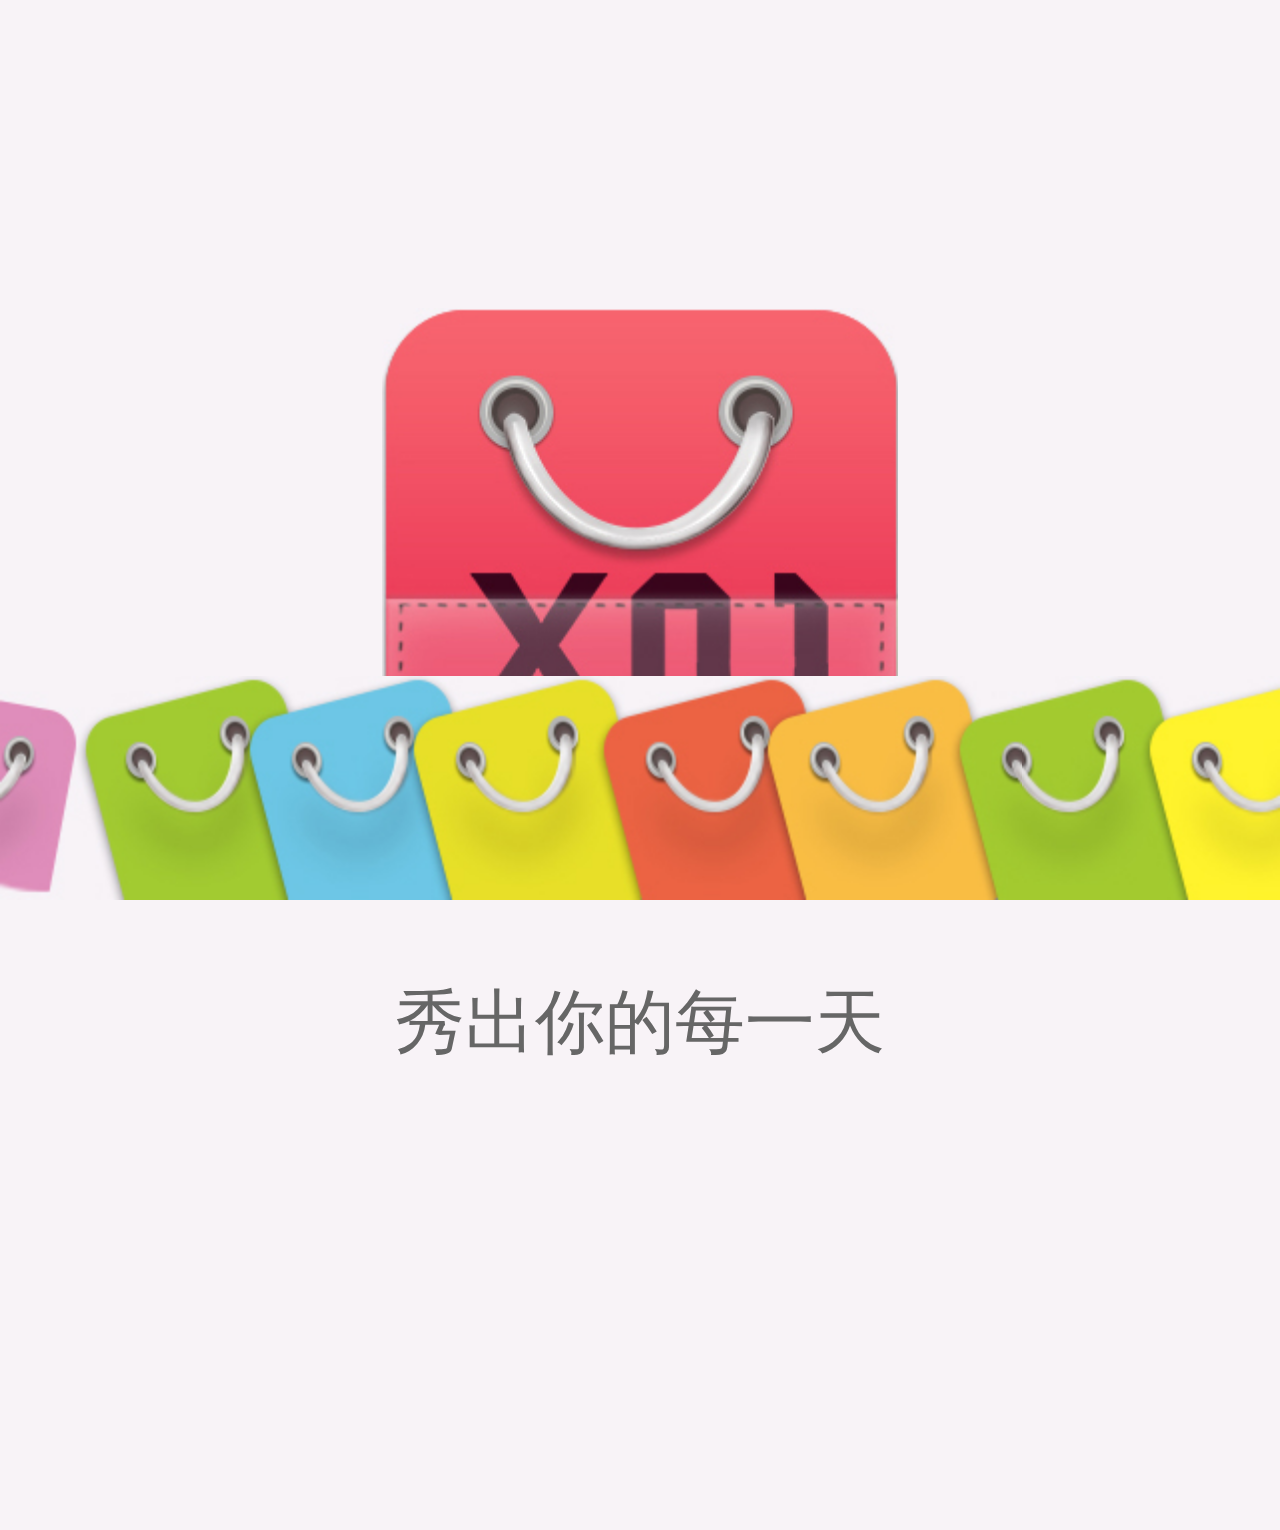
<file: index.html>
<!DOCTYPE html>
<html>
	<head>
		<meta charset="utf-8" />
<meta name="viewport" content="width=device-width, initial-scale=1.0, minimum-scale=1, maximum-scale=1, user-scalable=no">
<meta name="apple-mobile-web-app-capable" content="yes" />
<meta name="apple-mobile-web-app-status-bar-style" content="blank" />
<meta name="format-detection" content="telephone=no" />

		<title></title>
		<link rel="stylesheet" href="css/style.css" type="text/css" />		
		<link rel="stylesheet" href="css/ba.css">
	</head>
	<body>
		<div id="box1">
			<img src="img/maxlogo.jpg">
			<p>秀出你的每一天</p>
			
			
		</div>
		<div id="box2">
		
		</div>
	</body>
</html>
</file>
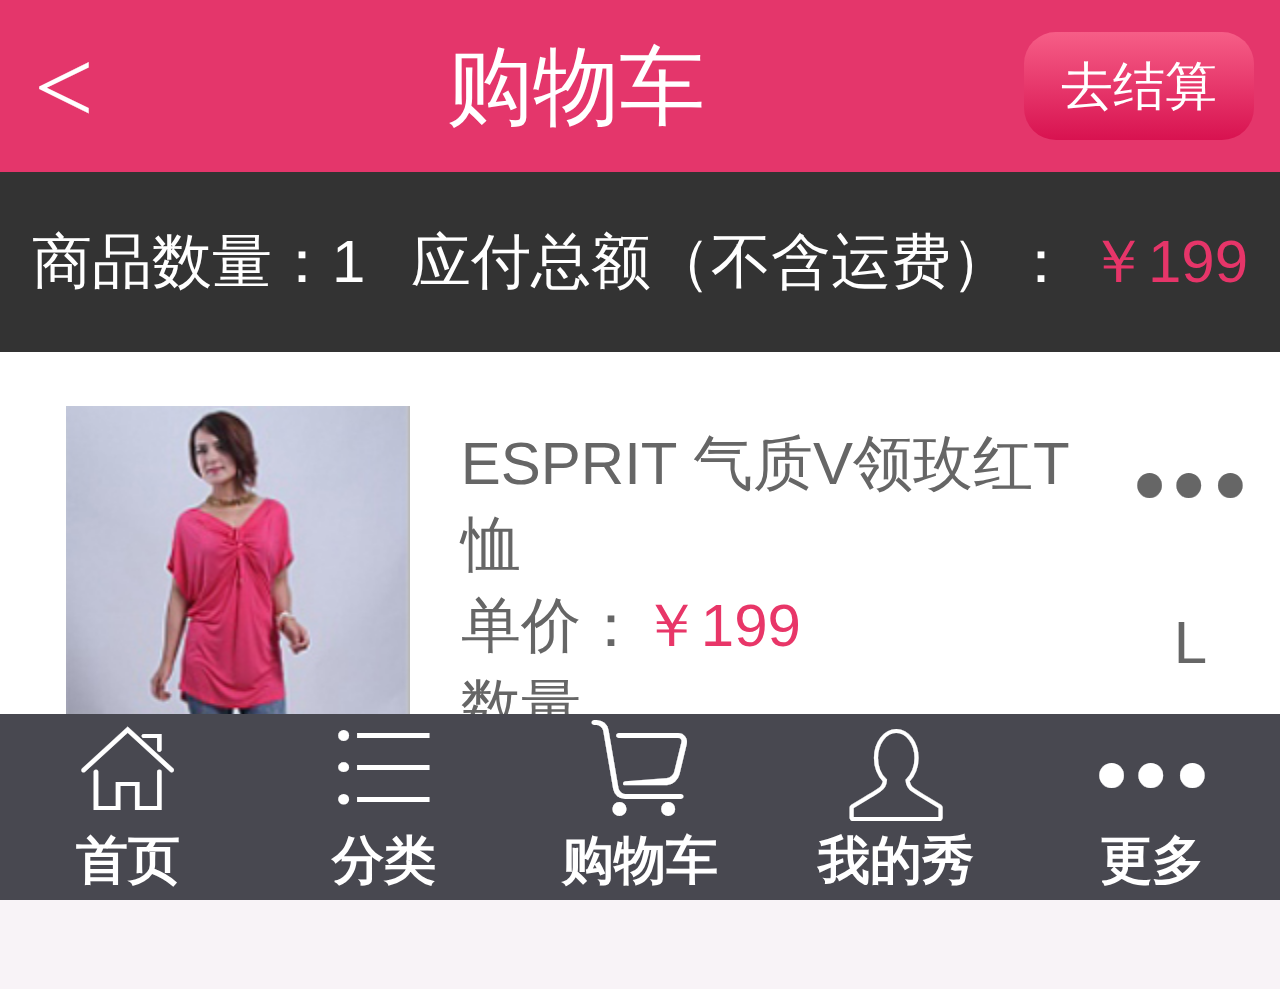
<file: clearing.html>
<!DOCTYPE html>
<html>
	<head>
		<meta charset="UTF-8">
<meta name="viewport" content="width=device-width, initial-scale=1.0, minimum-scale=1, maximum-scale=1, user-scalable=no">
<meta name="apple-mobile-web-app-capable" content="yes" />
<meta name="apple-mobile-web-app-status-bar-style" content="blank" />
<meta name="format-detection" content="telephone=no" />
		<title></title>
		<link rel="stylesheet" href="css/style.css" type="text/css" />
		<link rel="stylesheet" href="css/main.css" type="text/css" />
		<link rel="stylesheet" href="css/ba.css">
	</head>
	<body>
		<div id="header1">
			<span><</span>
			<p class="p1">购物车</p>
			<p class="p2"><a href="#">去结算</a></p>
		</div>
		<section>
			<div class="clearing-top">
				<p>商品数量：1</p>
				<p>应付总额（不含运费）： <span>￥199</span></p>
			</div>
			<div class="clearing-bottom">
				<div class="bottom-1">
					<img src="img/pic3.jpg">
				</div>
				<div class="bottom-2">
					<p>ESPRIT 气质V领玫红T恤</p>
					<p>单价：<span>￥199</span></p>
					<p>数量</p>
					
				</div>
				<div class="bottom-3">
					<span>&#xe601;</span>
					<p>L</p>
					
				</div>
				
			</div>
			
		</section>
		<footer>
			<div class="pic1">
				<span>&#xe629;</span>
				<p><a href="#">首页</a></p>
			</div>
			<div class="pic2">
				<span>&#xe602;</span>
				<p><a href="#">分类</a></p>
			</div>
			<div class="pic3">
				<span>&#xe640;</span>
				<p><a href="#">购物车</a></p>
			</div>
			<div class="pic4">
				<span>&#xe60d;</span>
				<p><a href="#">我的秀</a></p>
			</div>
			<div class="pic5">
				<span>&#xe601;</span>
				<p><a href="#">更多</a></p>
			</div>
			
		</footer>
	</body>
</html>
</file>
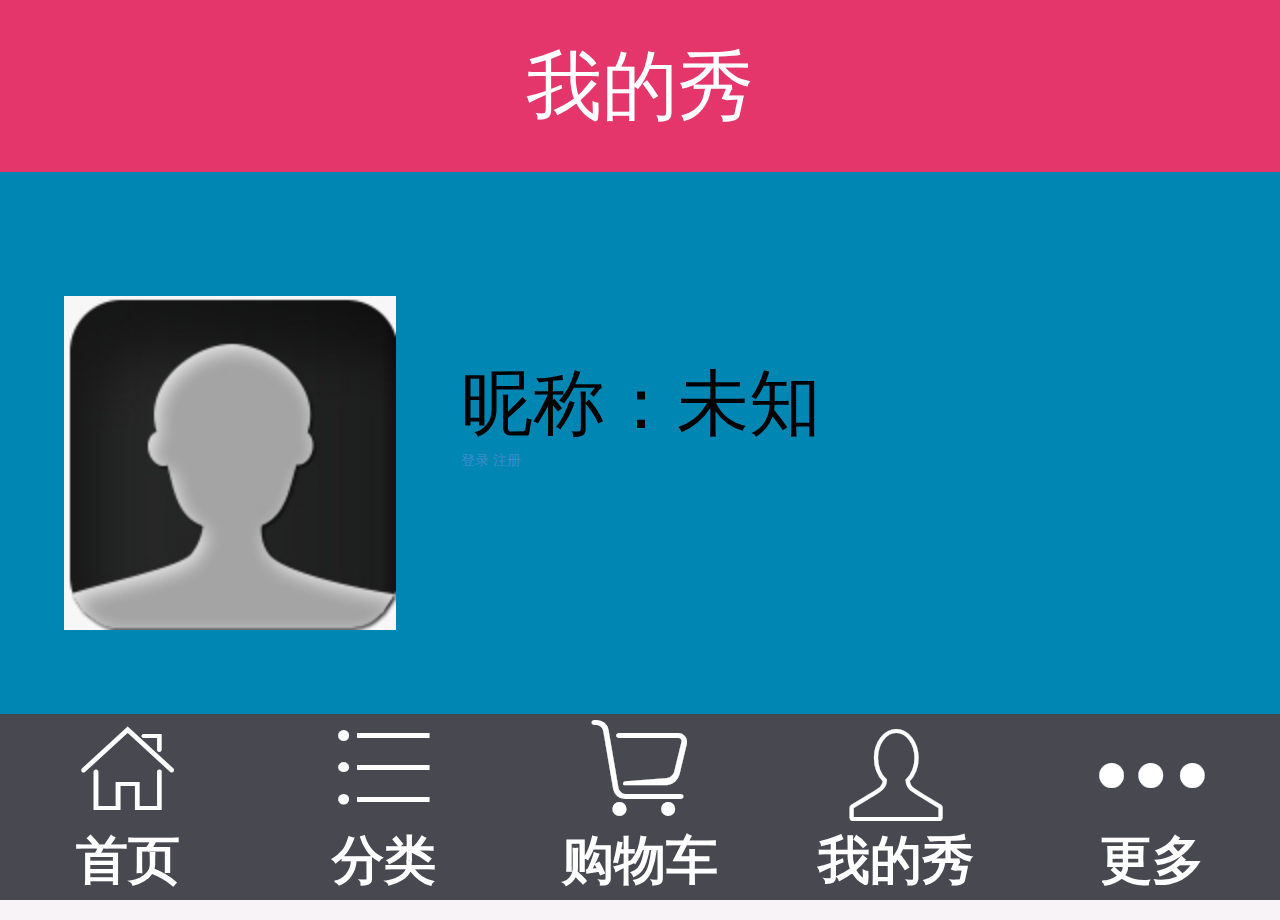
<file: home-no.html>
<!DOCTYPE html>
<html>
	<head>
		<meta charset="UTF-8">
<meta name="viewport" content="width=device-width, initial-scale=1.0, minimum-scale=1, maximum-scale=1, user-scalable=no">
<meta name="apple-mobile-web-app-capable" content="yes" />
<meta name="apple-mobile-web-app-status-bar-style" content="blank" />
<meta name="format-detection" content="telephone=no" />
		<title></title>
		<link rel="stylesheet" href="css/style.css" type="text/css" />
		<link rel="stylesheet" href="css/main.css" type="text/css" />
		<link rel="stylesheet" href="css/ba.css">
	</head>
	<body>
		<header>
			<p>我的秀</p>
			
		</header>
		<section>
			<div class="section-home1">
				<div class="home1-left">
					<img src="img/pic4.jpg">
				</div>
				<div class="home1-right">
					<p>昵称：未知</p>
					<a href="#">登录</a>
					<a href="#">注册</a>
				</div>
				
				
			</div>
			<div class="section-home2"></div>
			
		</section>
		<footer>
			<div class="pic1">
				<span>&#xe629;</span>
				<p><a href="#">首页</a></p>
			</div>
			<div class="pic2">
				<span>&#xe602;</span>
				<p><a href="#">分类</a></p>
			</div>
			<div class="pic3">
				<span>&#xe640;</span>
				<p><a href="#">购物车</a></p>
			</div>
			<div class="pic4">
				<span>&#xe60d;</span>
				<p><a href="#">我的秀</a></p>
			</div>
			<div class="pic5">
				<span>&#xe601;</span>
				<p><a href="#">更多</a></p>
			</div>
			
		</footer>
	</body>
</html>
</file>
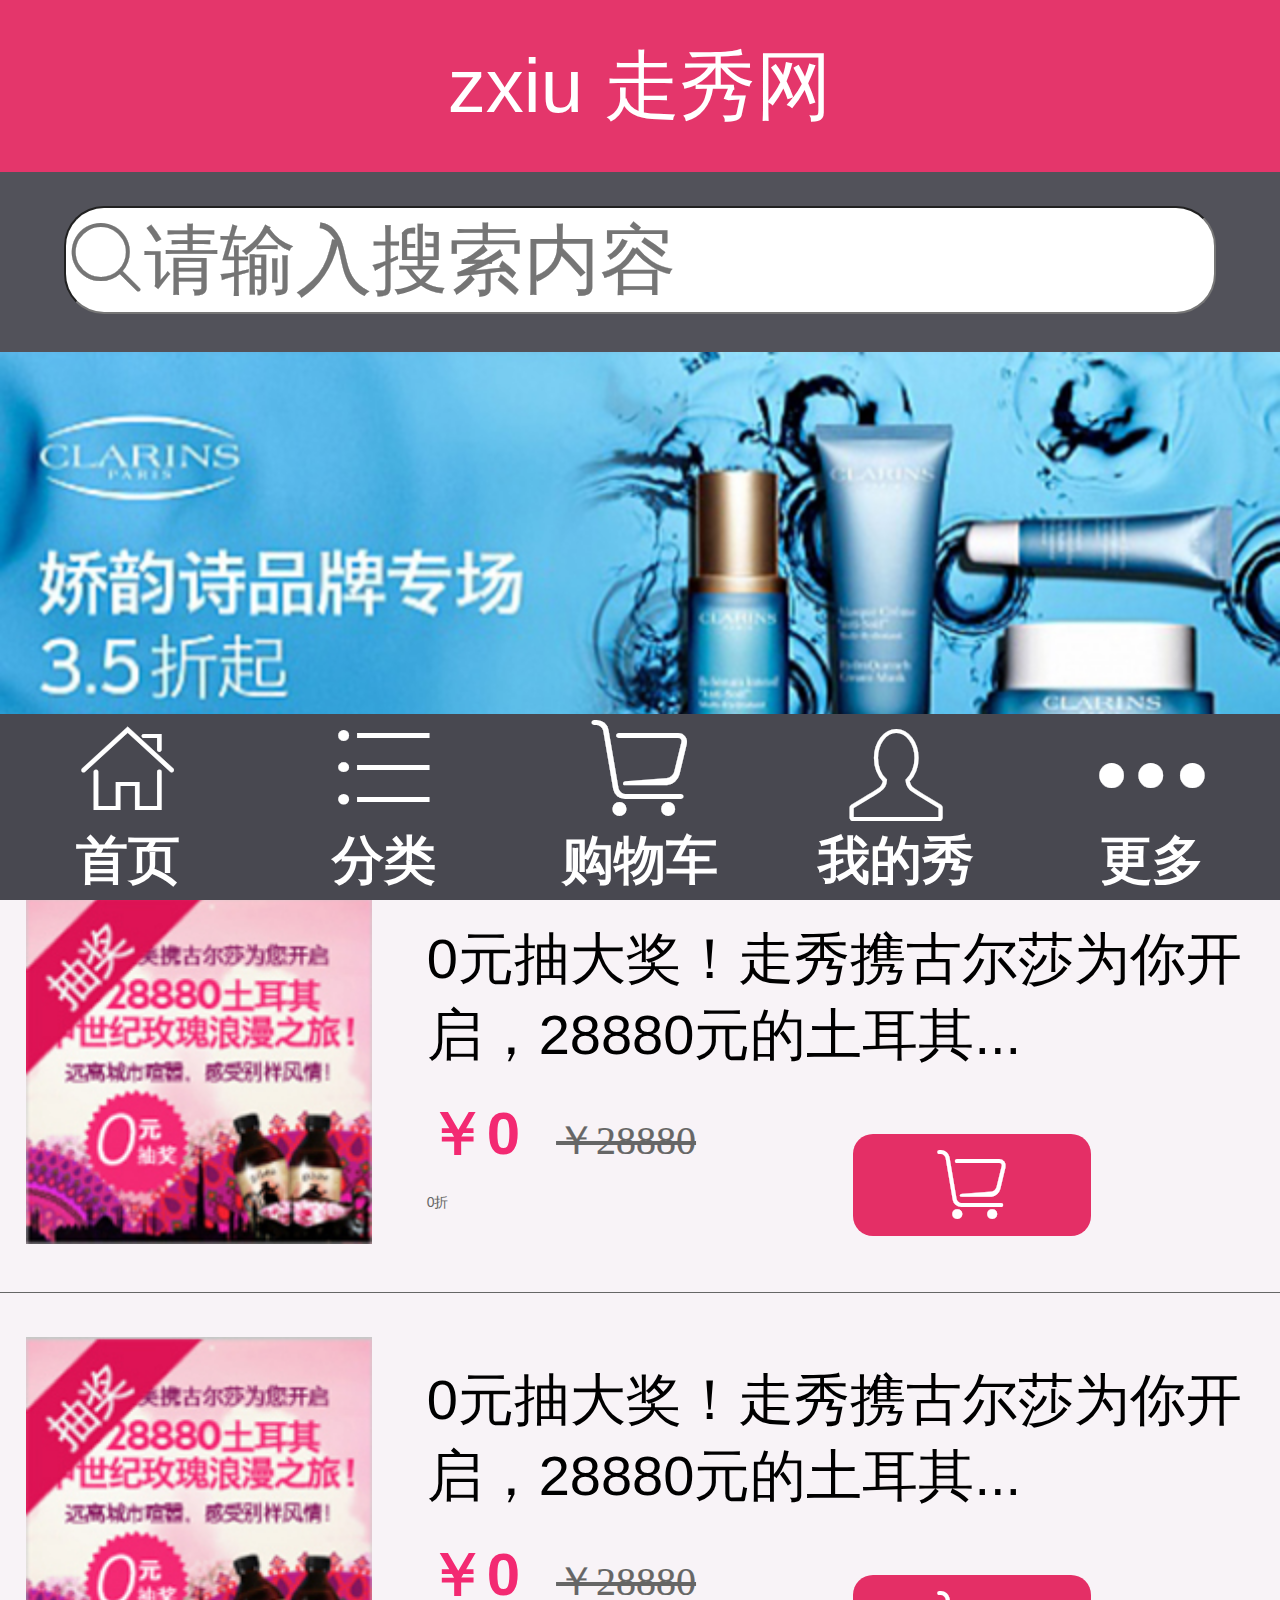
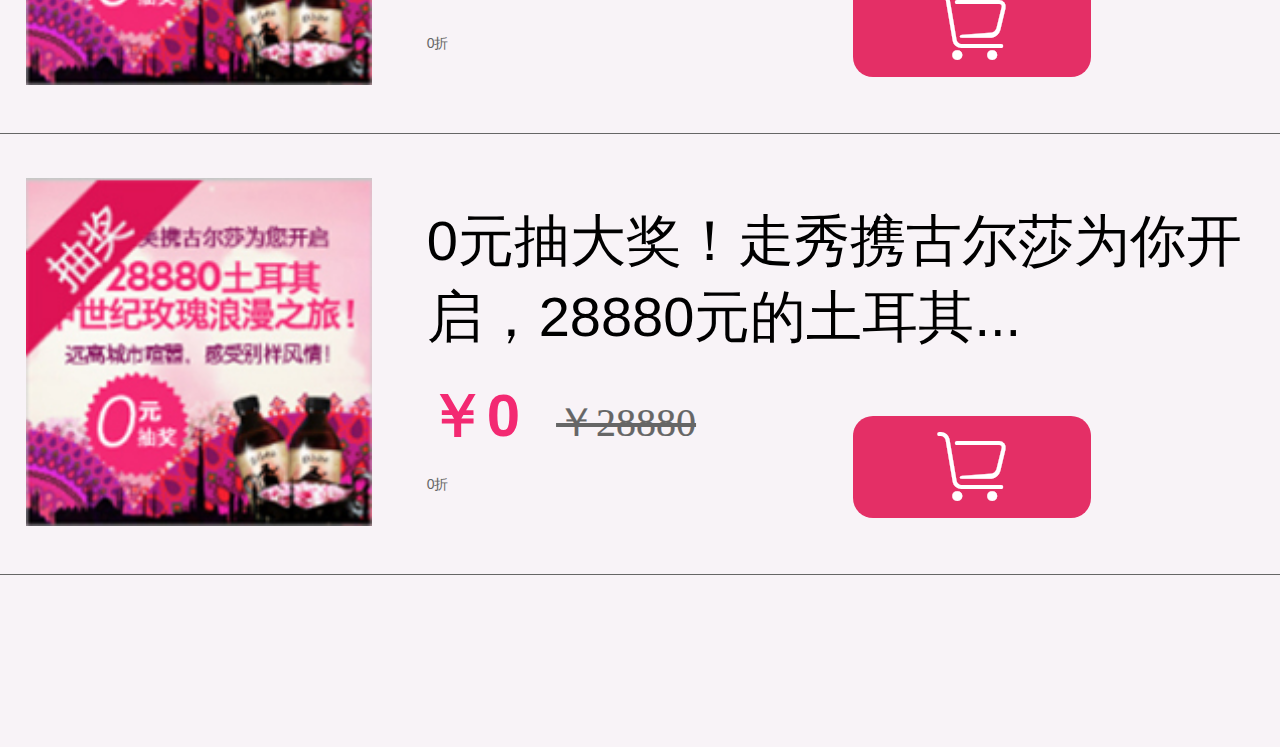
<file: index1.html>
<!DOCTYPE html>
<html>
	<head>
		<meta charset="UTF-8">
		<meta name="viewport" content="width=device-width, initial-scale=1.0, minimum-scale=1, maximum-scale=1, user-scalable=no">
<meta name="apple-mobile-web-app-capable" content="yes" />
<meta name="apple-mobile-web-app-status-bar-style" content="blank" />
<meta name="format-detection" content="telephone=no" />
		<title></title>
		<link rel="stylesheet" href="css/style.css" type="text/css" />
		<link rel="stylesheet" href="css/main.css" type="text/css" />
		<link rel="stylesheet" href="css/ba.css">
	</head>
	<body>
		<header>
			<p>zxiu 走秀网</p>
			
		</header>
		<section>
			<form>
				<input type="search" placeholder="&#xe655;请输入搜索内容">
			</form>
			<div class="bj1"></div>
			<div class="main1">
				<div class="main1-pic">
					<img src="img/pic1.jpg">
				</div>
				<div class="main1-txt">
					<h2>0元抽大奖！走秀携古尔莎为你开启，28880元的土耳其...</h2>
					<div class="main1-txt1">
						<div>
							<strong>￥0</strong><span>￥28880</span>
							<p>0折</p>
						</div>
						<div>
							<a href="#">&#xe640;</a>
						</div>
					</div>
				</div>
			</div>
			<div class="main1">
				<div class="main1-pic">
					<img src="img/pic1.jpg">
				</div>
				<div class="main1-txt">
					<h2>0元抽大奖！走秀携古尔莎为你开启，28880元的土耳其...</h2>
					<div class="main1-txt1">
						<div>
							<strong>￥0</strong><span>￥28880</span>
							<p>0折</p>
						</div>
						<div>
							<a href="#">&#xe640;</a>
						</div>
					</div>
				</div>
			</div>
			<div class="main1">
				<div class="main1-pic">
					<img src="img/pic1.jpg">
				</div>
				<div class="main1-txt">
					<h2>0元抽大奖！走秀携古尔莎为你开启，28880元的土耳其...</h2>
					<div class="main1-txt1">
						<div>
							<strong>￥0</strong><span>￥28880</span>
							<p>0折</p>
						</div>
						<div>
							<a href="#">&#xe640;</a>
						</div>
					</div>
				</div>
			</div>
			
		</section>
		<footer>
			<div class="pic1">
				<span>&#xe629;</span>
				<p><a href="#">首页</a></p>
			</div>
			<div class="pic2">
				<span>&#xe602;</span>
				<p><a href="#">分类</a></p>
			</div>
			<div class="pic3">
				<span>&#xe640;</span>
				<p><a href="#">购物车</a></p>
			</div>
			<div class="pic4">
				<span>&#xe60d;</span>
				<p><a href="#">我的秀</a></p>
			</div>
			<div class="pic5">
				<span>&#xe601;</span>
				<p><a href="#">更多</a></p>
			</div>
			
		</footer>
		
	</body>
</html>
</file>
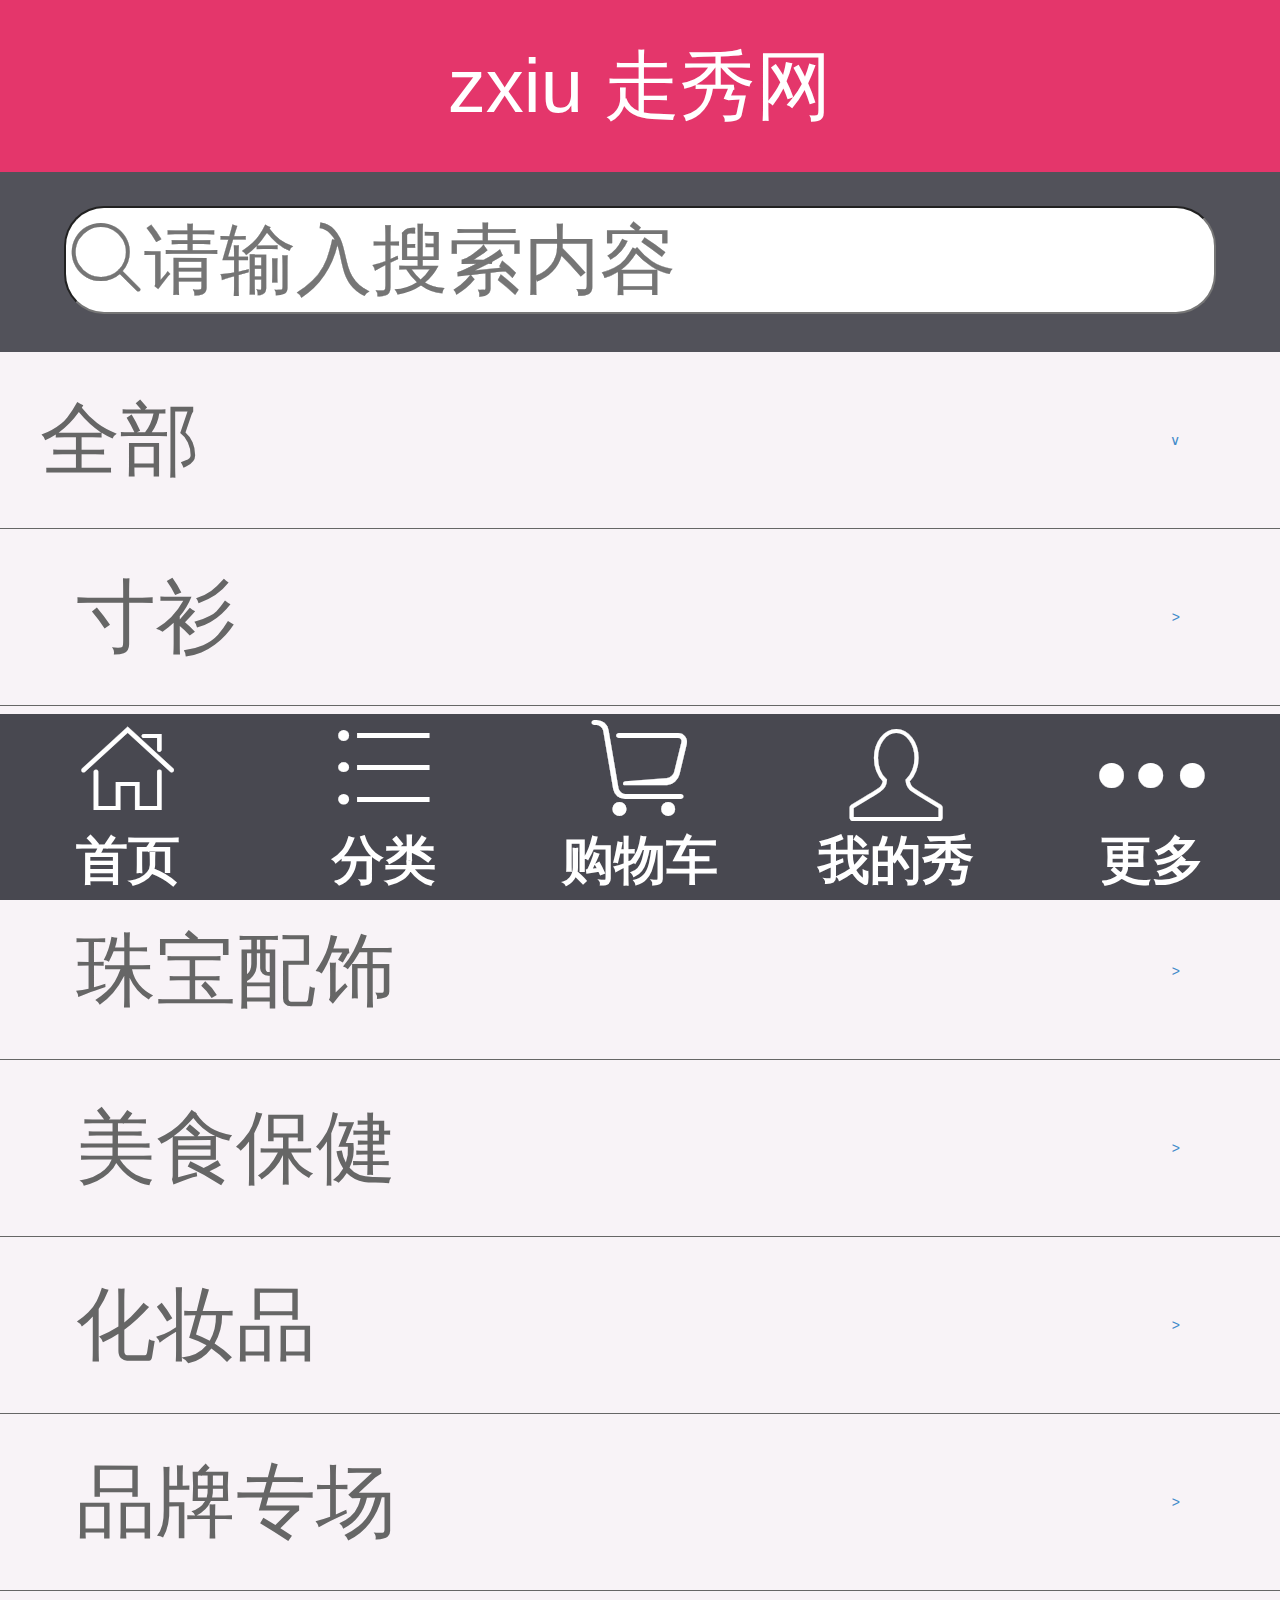
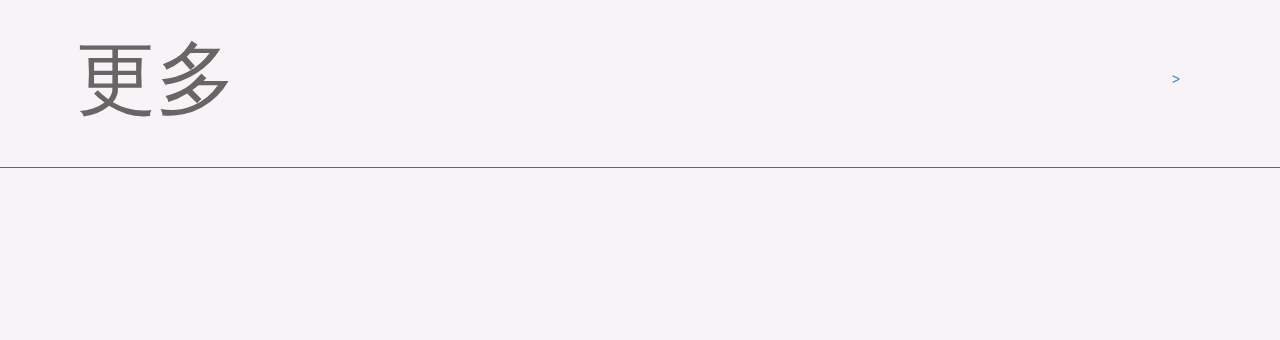
<file: search.html>
<!DOCTYPE html>
<html>
	<head>
		<meta charset="UTF-8">
		<meta name="viewport" content="width=device-width, initial-scale=1.0, minimum-scale=1, maximum-scale=1, user-scalable=no">
<meta name="apple-mobile-web-app-capable" content="yes" />
<meta name="apple-mobile-web-app-status-bar-style" content="blank" />
<meta name="format-detection" content="telephone=no" />
		<title></title>
		<link rel="stylesheet" href="css/style.css" type="text/css" />
		<link rel="stylesheet" href="css/main.css" type="text/css" />
		<link rel="stylesheet" href="css/ba.css">
	</head>
	<body>
		<header>
			<p>zxiu 走秀网</p>
			
		</header>
		<section>
			<form>
				<input type="search" placeholder="&#xe655;请输入搜索内容">
			</form>
			<p class="list1"><span>全部</span><a href="#">∨</a></p>
			<p class="list2"><span>寸衫</span><a href="#">></a></p>
			<p class="list2"><span>女装T恤</span><a href="#">></a></p>
			<p class="list2"><span>珠宝配饰</span><a href="#">></a></p>
			<p class="list2"><span>美食保健</span><a href="#">></a></p>
			<p class="list2"><span>化妆品</span><a href="#">></a></p>
			<p class="list2"><span>品牌专场</span><a href="#">></a></p>
			<p class="list2"><span>更多</span><a href="#">></a></p>
			
			
		</section>
		<footer>
			<div class="pic1">
				<span>&#xe629;</span>
				<p><a href="#">首页</a></p>
			</div>
			<div class="pic2">
				<span>&#xe602;</span>
				<p><a href="#">分类</a></p>
			</div>
			<div class="pic3">
				<span>&#xe640;</span>
				<p><a href="#">购物车</a></p>
			</div>
			<div class="pic4">
				<span>&#xe60d;</span>
				<p><a href="#">我的秀</a></p>
			</div>
			<div class="pic5">
				<span>&#xe601;</span>
				<p><a href="#">更多</a></p>
			</div>
			
		</footer>
	</body>
</html>
</file>
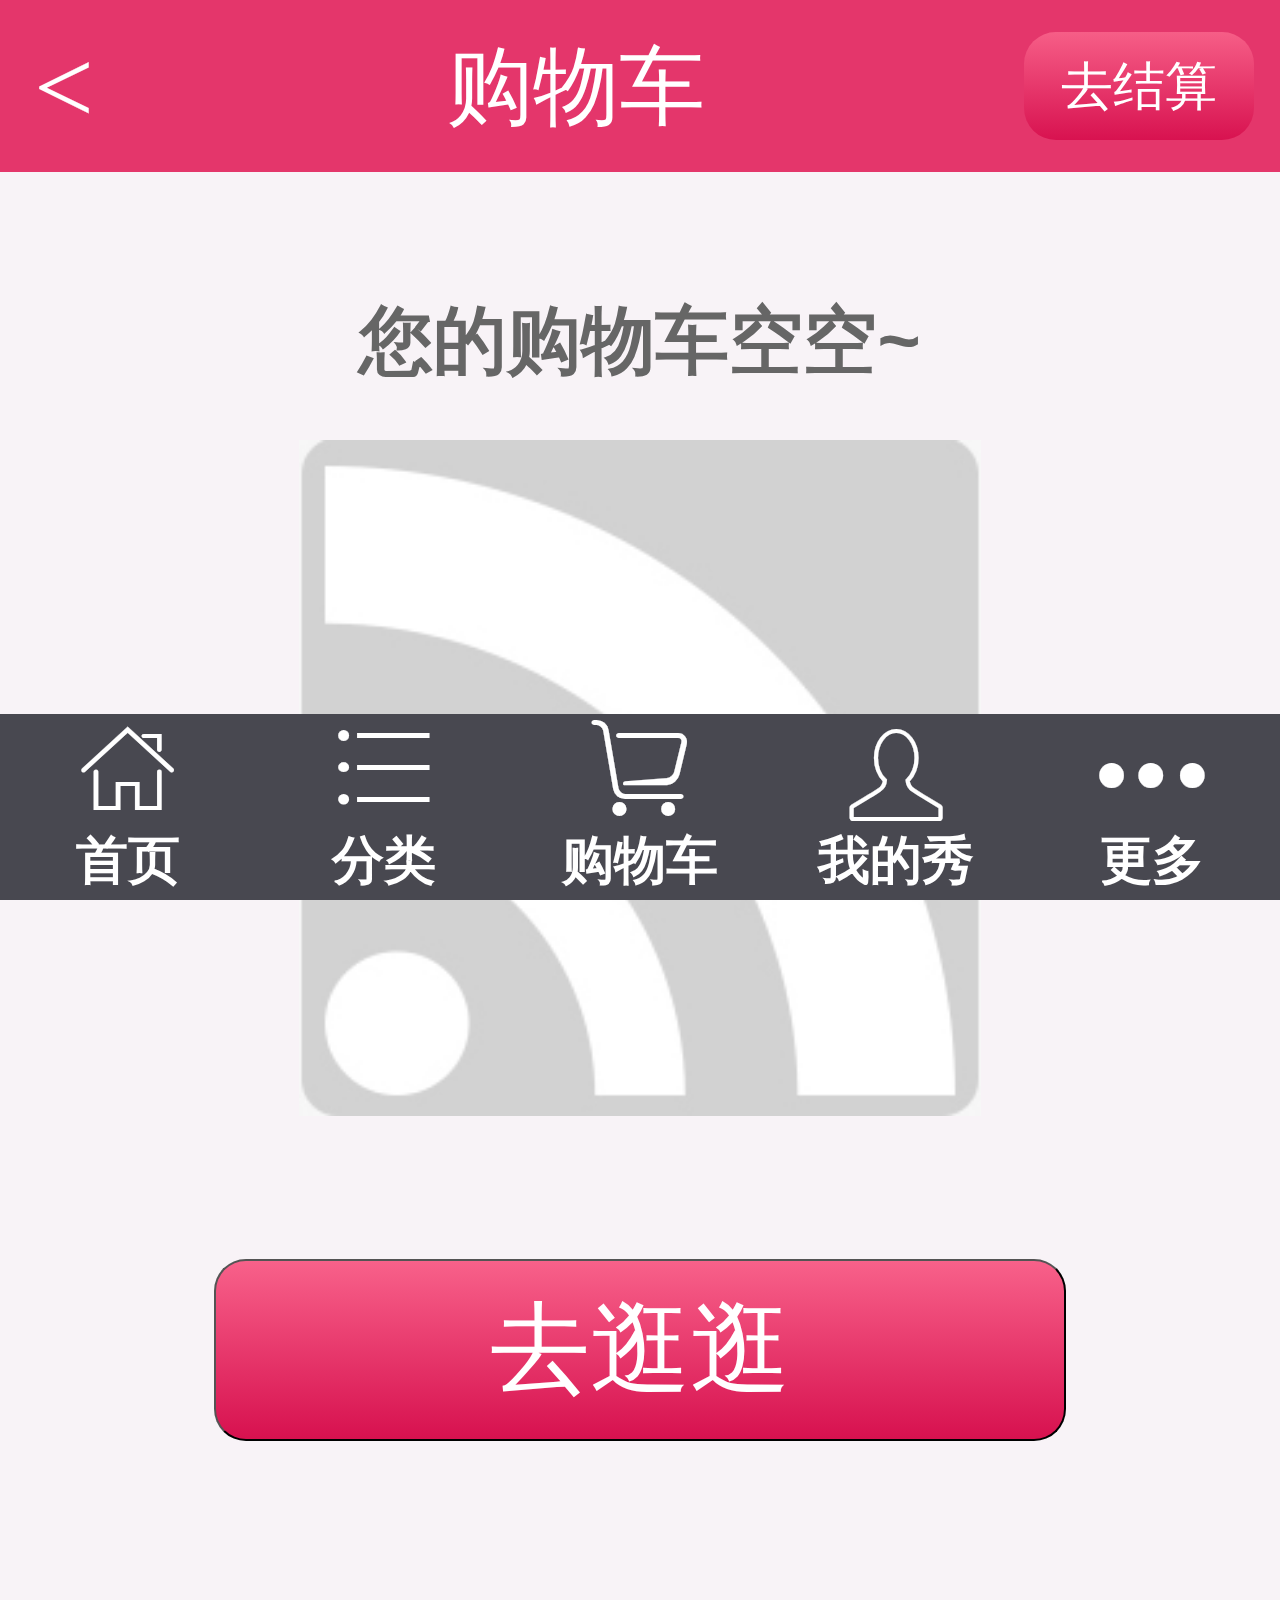
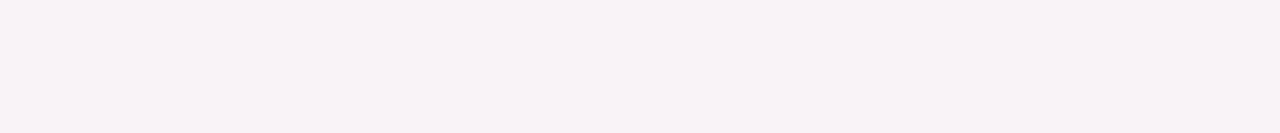
<file: shopcar.html>
<!DOCTYPE html>
<html>
	<head>
		<meta charset="UTF-8">
		<meta name="viewport" content="width=device-width, initial-scale=1.0, minimum-scale=1, maximum-scale=1, user-scalable=no">
<meta name="apple-mobile-web-app-capable" content="yes" />
<meta name="apple-mobile-web-app-status-bar-style" content="blank" />
<meta name="format-detection" content="telephone=no" />
		<title></title>
		<link rel="stylesheet" href="css/style.css" type="text/css" />
		<link rel="stylesheet" href="css/main.css" type="text/css" />
		<link rel="stylesheet" href="css/ba.css">
	</head>
	<body>
		<div id="header1">
			<span><</span>
			<p class="p1">购物车</p>
			<p class="p2"><a href="#">去结算</a></p>
		</div>
		<section>
			<div class="section1">
				<h2>您的购物车空空~</h2>
				<img src="img/pic2.jpg">
				<form>
					<input type="submit" value="去逛逛">
				</form>
				
			</div>
			
		</section>
		<footer>
			<div class="pic1">
				<span>&#xe629;</span>
				<p><a href="#">首页</a></p>
			</div>
			<div class="pic2">
				<span>&#xe602;</span>
				<p><a href="#">分类</a></p>
			</div>
			<div class="pic3">
				<span>&#xe640;</span>
				<p><a href="#">购物车</a></p>
			</div>
			<div class="pic4">
				<span>&#xe60d;</span>
				<p><a href="#">我的秀</a></p>
			</div>
			<div class="pic5">
				<span>&#xe601;</span>
				<p><a href="#">更多</a></p>
			</div>
			
		</footer>
	</body>
</html>
</file>
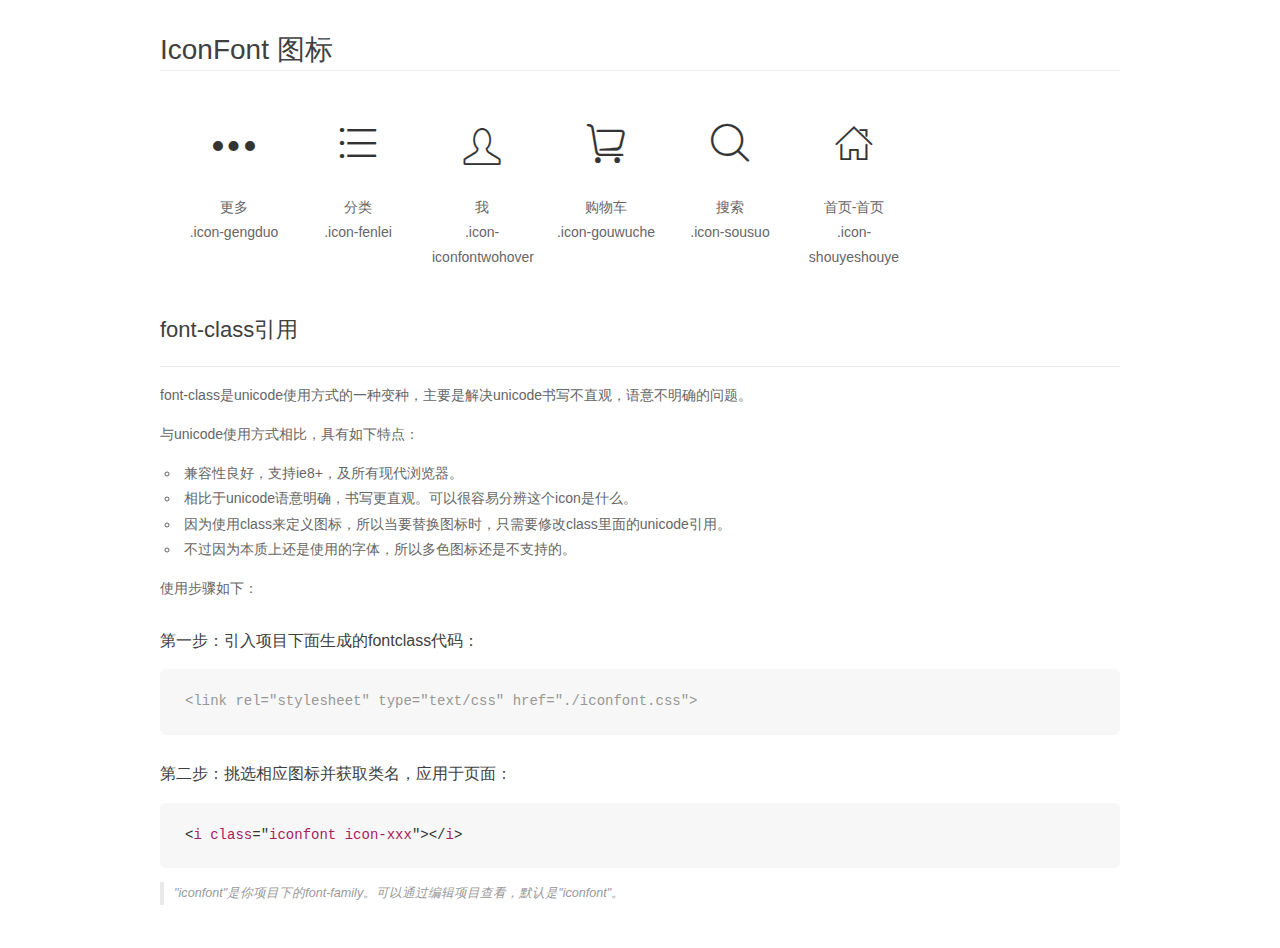
<file: fonts1/demo_fontclass.html>
<!DOCTYPE html>
<html>
<head>
    <meta charset="utf-8"/>
    <title>IconFont</title>
    <link rel="stylesheet" href="demo.css">
    <link rel="stylesheet" href="iconfont.css">
</head>
<body>
    <div class="main markdown">
        <h1>IconFont 图标</h1>
        <ul class="icon_lists clear">
            
                <li>
                <i class="icon iconfont icon-gengduo"></i>
                    <div class="name">更多</div>
                    <div class="fontclass">.icon-gengduo</div>
                </li>
            
                <li>
                <i class="icon iconfont icon-fenlei"></i>
                    <div class="name">分类</div>
                    <div class="fontclass">.icon-fenlei</div>
                </li>
            
                <li>
                <i class="icon iconfont icon-iconfontwohover"></i>
                    <div class="name">我</div>
                    <div class="fontclass">.icon-iconfontwohover</div>
                </li>
            
                <li>
                <i class="icon iconfont icon-gouwuche"></i>
                    <div class="name">购物车</div>
                    <div class="fontclass">.icon-gouwuche</div>
                </li>
            
                <li>
                <i class="icon iconfont icon-sousuo"></i>
                    <div class="name">搜索</div>
                    <div class="fontclass">.icon-sousuo</div>
                </li>
            
                <li>
                <i class="icon iconfont icon-shouyeshouye"></i>
                    <div class="name">首页-首页</div>
                    <div class="fontclass">.icon-shouyeshouye</div>
                </li>
            
        </ul>

        <h2 id="font-class-">font-class引用</h2>
        <hr>

        <p>font-class是unicode使用方式的一种变种，主要是解决unicode书写不直观，语意不明确的问题。</p>
        <p>与unicode使用方式相比，具有如下特点：</p>
        <ul>
        <li>兼容性良好，支持ie8+，及所有现代浏览器。</li>
        <li>相比于unicode语意明确，书写更直观。可以很容易分辨这个icon是什么。</li>
        <li>因为使用class来定义图标，所以当要替换图标时，只需要修改class里面的unicode引用。</li>
        <li>不过因为本质上还是使用的字体，所以多色图标还是不支持的。</li>
        </ul>
        <p>使用步骤如下：</p>
        <h3 id="-fontclass-">第一步：引入项目下面生成的fontclass代码：</h3>


        <pre><code class="lang-js hljs javascript"><span class="hljs-comment">&lt;link rel="stylesheet" type="text/css" href="./iconfont.css"&gt;</span></code></pre>
        <h3 id="-">第二步：挑选相应图标并获取类名，应用于页面：</h3>
        <pre><code class="lang-css hljs">&lt;<span class="hljs-selector-tag">i</span> <span class="hljs-selector-tag">class</span>="<span class="hljs-selector-tag">iconfont</span> <span class="hljs-selector-tag">icon-xxx</span>"&gt;&lt;/<span class="hljs-selector-tag">i</span>&gt;</code></pre>
        <blockquote>
        <p>"iconfont"是你项目下的font-family。可以通过编辑项目查看，默认是"iconfont"。</p>
        </blockquote>
    </div>
</body>
</html>
</file>
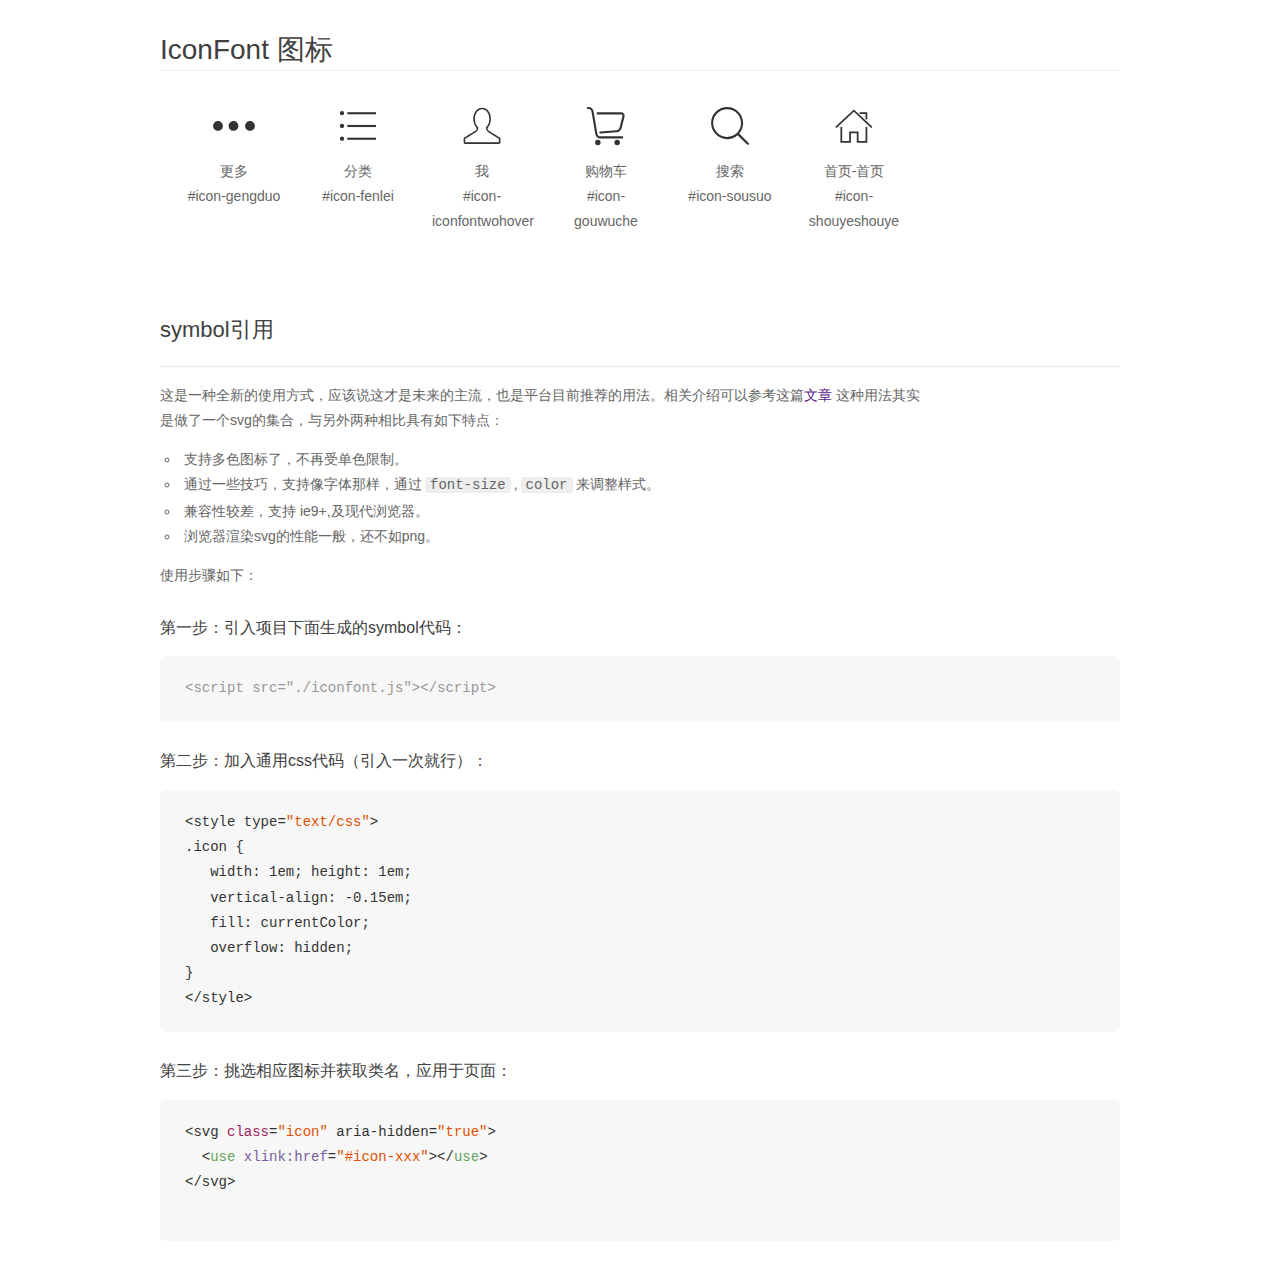
<file: fonts1/demo_symbol.html>
<!DOCTYPE html>
<html>
<head>
    <meta charset="utf-8"/>
    <title>IconFont</title>
    <link rel="stylesheet" href="demo.css">
    <script src="iconfont.js"></script>

    <style type="text/css">
        .icon {
          /* 通过设置 font-size 来改变图标大小 */
          width: 1em; height: 1em;
          /* 图标和文字相邻时，垂直对齐 */
          vertical-align: -0.15em;
          /* 通过设置 color 来改变 SVG 的颜色/fill */
          fill: currentColor;
          /* path 和 stroke 溢出 viewBox 部分在 IE 下会显示
             normalize.css 中也包含这行 */
          overflow: hidden;
        }

    </style>
</head>
<body>
    <div class="main markdown">
        <h1>IconFont 图标</h1>
        <ul class="icon_lists clear">
            
                <li>
                    <svg class="icon" aria-hidden="true">
                        <use xlink:href="#icon-gengduo"></use>
                    </svg>
                    <div class="name">更多</div>
                    <div class="fontclass">#icon-gengduo</div>
                </li>
            
                <li>
                    <svg class="icon" aria-hidden="true">
                        <use xlink:href="#icon-fenlei"></use>
                    </svg>
                    <div class="name">分类</div>
                    <div class="fontclass">#icon-fenlei</div>
                </li>
            
                <li>
                    <svg class="icon" aria-hidden="true">
                        <use xlink:href="#icon-iconfontwohover"></use>
                    </svg>
                    <div class="name">我</div>
                    <div class="fontclass">#icon-iconfontwohover</div>
                </li>
            
                <li>
                    <svg class="icon" aria-hidden="true">
                        <use xlink:href="#icon-gouwuche"></use>
                    </svg>
                    <div class="name">购物车</div>
                    <div class="fontclass">#icon-gouwuche</div>
                </li>
            
                <li>
                    <svg class="icon" aria-hidden="true">
                        <use xlink:href="#icon-sousuo"></use>
                    </svg>
                    <div class="name">搜索</div>
                    <div class="fontclass">#icon-sousuo</div>
                </li>
            
                <li>
                    <svg class="icon" aria-hidden="true">
                        <use xlink:href="#icon-shouyeshouye"></use>
                    </svg>
                    <div class="name">首页-首页</div>
                    <div class="fontclass">#icon-shouyeshouye</div>
                </li>
            
        </ul>


        <h2 id="symbol-">symbol引用</h2>
        <hr>

        <p>这是一种全新的使用方式，应该说这才是未来的主流，也是平台目前推荐的用法。相关介绍可以参考这篇<a href="">文章</a>
        这种用法其实是做了一个svg的集合，与另外两种相比具有如下特点：</p>
        <ul>
          <li>支持多色图标了，不再受单色限制。</li>
          <li>通过一些技巧，支持像字体那样，通过<code>font-size</code>,<code>color</code>来调整样式。</li>
          <li>兼容性较差，支持 ie9+,及现代浏览器。</li>
          <li>浏览器渲染svg的性能一般，还不如png。</li>
        </ul>
        <p>使用步骤如下：</p>
        <h3 id="-symbol-">第一步：引入项目下面生成的symbol代码：</h3>
        <pre><code class="lang-js hljs javascript"><span class="hljs-comment">&lt;script src="./iconfont.js"&gt;&lt;/script&gt;</span></code></pre>
        <h3 id="-css-">第二步：加入通用css代码（引入一次就行）：</h3>
        <pre><code class="lang-js hljs javascript">&lt;style type=<span class="hljs-string">"text/css"</span>&gt;
.icon {
   width: <span class="hljs-number">1</span>em; height: <span class="hljs-number">1</span>em;
   vertical-align: <span class="hljs-number">-0.15</span>em;
   fill: currentColor;
   overflow: hidden;
}
&lt;<span class="hljs-regexp">/style&gt;</span></code></pre>
        <h3 id="-">第三步：挑选相应图标并获取类名，应用于页面：</h3>
        <pre><code class="lang-js hljs javascript">&lt;svg <span class="hljs-class"><span class="hljs-keyword">class</span></span>=<span class="hljs-string">"icon"</span> aria-hidden=<span class="hljs-string">"true"</span>&gt;<span class="xml"><span class="hljs-tag">
  &lt;<span class="hljs-name">use</span> <span class="hljs-attr">xlink:href</span>=<span class="hljs-string">"#icon-xxx"</span>&gt;</span><span class="hljs-tag">&lt;/<span class="hljs-name">use</span>&gt;</span>
</span>&lt;<span class="hljs-regexp">/svg&gt;
        </span></code></pre>
    </div>
</body>
</html>
</file>
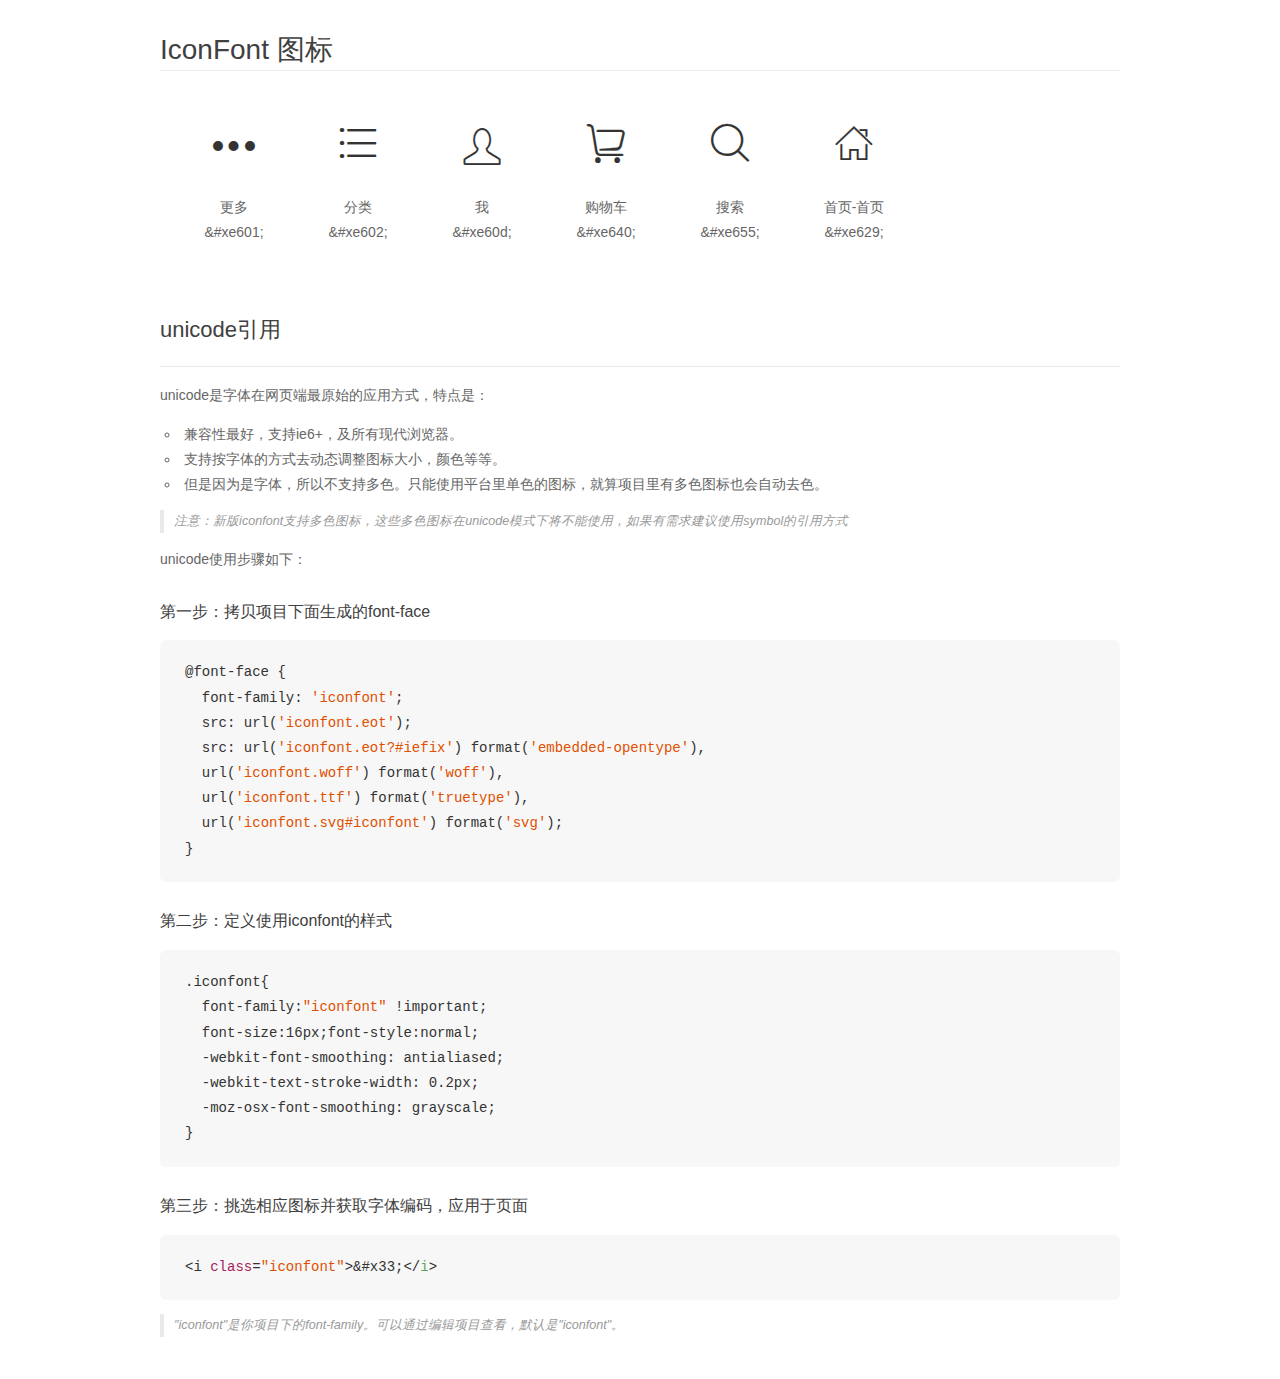
<file: fonts1/demo_unicode.html>
<!DOCTYPE html>
<html>
<head>
    <meta charset="utf-8"/>
    <title>IconFont</title>
    <link rel="stylesheet" href="demo.css">

    <style type="text/css">

        @font-face {font-family: "iconfont";
          src: url('iconfont.eot'); /* IE9*/
          src: url('iconfont.eot#iefix') format('embedded-opentype'), /* IE6-IE8 */
          url('iconfont.woff') format('woff'), /* chrome, firefox */
          url('iconfont.ttf') format('truetype'), /* chrome, firefox, opera, Safari, Android, iOS 4.2+*/
          url('iconfont.svg#iconfont') format('svg'); /* iOS 4.1- */
        }

        .iconfont {
          font-family:"iconfont" !important;
          font-size:16px;
          font-style:normal;
          -webkit-font-smoothing: antialiased;
          -webkit-text-stroke-width: 0.2px;
          -moz-osx-font-smoothing: grayscale;
        }

    </style>
</head>
<body>
    <div class="main markdown">
        <h1>IconFont 图标</h1>
        <ul class="icon_lists clear">
            
                <li>
                <i class="icon iconfont">&#xe601;</i>
                    <div class="name">更多</div>
                    <div class="code">&amp;#xe601;</div>
                </li>
            
                <li>
                <i class="icon iconfont">&#xe602;</i>
                    <div class="name">分类</div>
                    <div class="code">&amp;#xe602;</div>
                </li>
            
                <li>
                <i class="icon iconfont">&#xe60d;</i>
                    <div class="name">我</div>
                    <div class="code">&amp;#xe60d;</div>
                </li>
            
                <li>
                <i class="icon iconfont">&#xe640;</i>
                    <div class="name">购物车</div>
                    <div class="code">&amp;#xe640;</div>
                </li>
            
                <li>
                <i class="icon iconfont">&#xe655;</i>
                    <div class="name">搜索</div>
                    <div class="code">&amp;#xe655;</div>
                </li>
            
                <li>
                <i class="icon iconfont">&#xe629;</i>
                    <div class="name">首页-首页</div>
                    <div class="code">&amp;#xe629;</div>
                </li>
            
        </ul>
        <h2 id="unicode-">unicode引用</h2>
        <hr>

        <p>unicode是字体在网页端最原始的应用方式，特点是：</p>
        <ul>
        <li>兼容性最好，支持ie6+，及所有现代浏览器。</li>
        <li>支持按字体的方式去动态调整图标大小，颜色等等。</li>
        <li>但是因为是字体，所以不支持多色。只能使用平台里单色的图标，就算项目里有多色图标也会自动去色。</li>
        </ul>
        <blockquote>
        <p>注意：新版iconfont支持多色图标，这些多色图标在unicode模式下将不能使用，如果有需求建议使用symbol的引用方式</p>
        </blockquote>
        <p>unicode使用步骤如下：</p>
        <h3 id="-font-face">第一步：拷贝项目下面生成的font-face</h3>
        <pre><code class="lang-js hljs javascript">@font-face {
  font-family: <span class="hljs-string">'iconfont'</span>;
  src: url(<span class="hljs-string">'iconfont.eot'</span>);
  src: url(<span class="hljs-string">'iconfont.eot?#iefix'</span>) format(<span class="hljs-string">'embedded-opentype'</span>),
  url(<span class="hljs-string">'iconfont.woff'</span>) format(<span class="hljs-string">'woff'</span>),
  url(<span class="hljs-string">'iconfont.ttf'</span>) format(<span class="hljs-string">'truetype'</span>),
  url(<span class="hljs-string">'iconfont.svg#iconfont'</span>) format(<span class="hljs-string">'svg'</span>);
}
</code></pre>
        <h3 id="-iconfont-">第二步：定义使用iconfont的样式</h3>
        <pre><code class="lang-js hljs javascript">.iconfont{
  font-family:<span class="hljs-string">"iconfont"</span> !important;
  font-size:<span class="hljs-number">16</span>px;font-style:normal;
  -webkit-font-smoothing: antialiased;
  -webkit-text-stroke-width: <span class="hljs-number">0.2</span>px;
  -moz-osx-font-smoothing: grayscale;
}
</code></pre>
        <h3 id="-">第三步：挑选相应图标并获取字体编码，应用于页面</h3>
        <pre><code class="lang-js hljs javascript">&lt;i <span class="hljs-class"><span class="hljs-keyword">class</span></span>=<span class="hljs-string">"iconfont"</span>&gt;&amp;#x33;<span class="xml"><span class="hljs-tag">&lt;/<span class="hljs-name">i</span>&gt;</span></span></code></pre>

        <blockquote>
        <p>"iconfont"是你项目下的font-family。可以通过编辑项目查看，默认是"iconfont"。</p>
        </blockquote>
    </div>


</body>
</html>
</file>
<file: css/style.css>
html{background: #f8f3f7;}

/*加载页面*/
#box1{margin:1.54rem auto;width: 100%;}
#box1>img{width:2.58rem;margin:0 auto;display: block;}
#box1>p{font-size: 0.35rem;line-height:2rem;text-align: center;}
#box2{width:100%;height:1.12rem;background: url(../img/bot.jpg) center/cover;
       position: fixed;bottom: 0;}

/*ladding*/
.laddings{width:100%;height:9.2rem;}
@-webkit-keyframes laddings{
	0%{background:url(../img/3.jpg) no-repeat center/cover ;}
	25%{background:url(../img/4.jpg) no-repeat center/cover ;}
	50%{background:url(../img/5.jpg) no-repeat center/cover ;}
	75%{background:url(../img/6.jpg) no-repeat center/cover ;}
	100%{background:url(../img/3.jpg) no-repeat center/cover ;}
}
.laddings{animation: laddings 4s infinite;}

/*fonts区域*/
@font-face {font-family: "fonts1";
    src: url('../fonts1/iconfont.eot');
    src: url('../fonts1/iconfont.eot?#iefix') format('embedded-opentype'),
    url('../fonts1/iconfont.woff') format('woff'),
    url('../fonts1/iconfont.ttf') format('truetype'),
    url('../fonts1/iconfont.svg#iconfontyyy') format('svg');
    url('../fonts1/del.svg') format('svg');
}

/*header区域*/
 header{width:100%;height:0.86rem;background: #e4366b;
       font-size: 0.38rem;text-align: center;line-height: 0.86rem;
       position: absolute;top:0;color:#fff;}

/*footer区域*/
footer{width:100%;height:0.93rem;background:#484850;position: fixed;bottom:0;
      justify-content: space-around;text-align: center;}
footer>div{width:20%;float:left;color: #fff;}
div>span{font-family:"fonts1" !important;
    font-size:0.53rem;font-style:normal;
    -webkit-font-smoothing: antialiased;
    -webkit-text-stroke-width: 0.2px;
    -moz-osx-font-smoothing: grayscale;}
.pic1>p{font-weight: 900;}
.pic2>p{font-weight: 900;}
.pic3>p{font-weight: 900;}
.pic4>p{font-weight: 900;}
.pic5>p{font-weight: 900;}
footer a{color:#fff;font-size: 0.26rem;}
</file>
<file: css/ba.css>
html,
body,
div,
span,
applet,
object,
iframe,
h1,
h2,
h3,
h4,
h5,
h6,
p,
blockquote,
pre,
a,
abbr,
acronym,
address,
big,
cite,
code,
del,
dfn,
em,
font,
img,
ins,
kbd,
q,
s,
samp,
small,
strike,
strong,
sub,
sup,
tt,
var,
dd,
dl,
dt,
li,
ol,
ul,
fieldset,
form,
label,
legend {
  margin: 0;
  padding: 0;
  border: 0;
  outline: 0;
}
img {
  border: none;
}
p {
  margin-bottom: 0;
}
body,
a,
input,
button {
  font-family: "Microsoft Yahei", "Droid Sans Fallback", "Arial", "Helvetica", "sans-serif", "宋体";
  font-size: 14px;
  outline: none;
  color: #666;
  text-decoration: none;
}
ul {
  list-style-type: none;
  padding: 0;
  margin: 0;
}
a {
  color: #428bca;
}
a:hover {
  text-decoration: none;
}
table {
  text-align: center;
  vertical-align: middle;
}
th {
  text-align: center;
  vertical-align: middle;
}
/*通用*/
.flt {
  float: left;
}
.frt {
  float: right;
}
.clr {
  clear: both;
}
.mt5 {
  margin-top: 5px;
}
.mt10 {
  margin-top: 10px;
}
.mt15 {
  margin-top: 15px;
}
.mt20 {
  margin-top: 20px;
}
.mt5-i {
  margin-top: 5px ! important;
}
.mt10-i {
  margin-top: 10px ! important;
}
.mt15-i {
  margin-top: 15px ! important;
}
.mt20-i {
  margin-top: 20px ! important;
}
.mb5 {
  margin-bottom: 5px;
}
.mb10 {
  margin-bottom: 10px;
}
.mb15 {
  margin-bottom: 15px;
}
.mb20 {
  margin-bottom: 20px;
}
.mb5-i {
  margin-bottom: 5px ! important;
}
.mb10-i {
  margin-bottom: 10px ! important;
}
.mb15-i {
  margin-bottom: 15px ! important;
}
.mb20-i {
  margin-bottom: 20px ! important;
}
.ml5 {
  margin-left: 5px;
}
.ml10 {
  margin-left: 10px;
}
.ml15 {
  margin-left: 15px;
}
.ml20 {
  margin-left: 20px;
}
.ml5-i {
  margin-left: 5px ! important;
}
.ml10-i {
  margin-left: 10px ! important;
}
.ml15-i {
  margin-left: 15px ! important;
}
.ml20-i {
  margin-left: 20px ! important;
}
.mr5 {
  margin-right: 5px;
}
.mr10 {
  margin-right: 10px;
}
.mr15 {
  margin-right: 15px;
}
.mr20 {
  margin-right: 20px;
}
.mr5-i {
  margin-right: 5px ! important;
}
.mr10-i {
  margin-right: 10px ! important;
}
.mr15-i {
  margin-right: 15px ! important;
}
.mr20-i {
  margin-right: 20px ! important;
}
.pt5 {
  padding-top: 5px;
}
.pt10 {
  padding-top: 10px;
}
.pt15 {
  padding-top: 15px;
}
.pt20 {
  padding-top: 20px;
}
.pt5-i {
  padding-top: 5px ! important;
}
.pt10-i {
  padding-top: 10px ! important;
}
.pt15-i {
  padding-top: 15px ! important;
}
.pt20-i {
  padding-top: 20px ! important;
}
.pb5 {
  padding-bottom: 5px;
}
.pb10 {
  padding-bottom: 10px;
}
.pb15 {
  padding-bottom: 15px;
}
.pb20 {
  padding-bottom: 20px;
}
.pb5-i {
  padding-bottom: 5px ! important;
}
.pb10-i {
  padding-bottom: 10px ! important;
}
.pb15-i {
  padding-bottom: 15px ! important;
}
.pb20-i {
  padding-bottom: 20px ! important;
}
.pr5 {
  padding-right: 5px;
}
.pr10 {
  padding-right: 10px;
}
.pr15 {
  padding-right: 15px;
}
.pr20 {
  padding-right: 20px;
}
.pr5-i {
  padding-right: 5px ! important;
}
.pr10-i {
  padding-right: 10px ! important;
}
.pr15-i {
  padding-right: 15px ! important;
}
.pr20-i {
  padding-right: 20px ! important;
}
.pl5 {
  padding-left: 5px;
}
.pl10 {
  padding-left: 10px;
}
.pl15 {
  padding-left: 15px;
}
.pl20 {
  padding-left: 20px;
}
.pl5-i {
  padding-left: 5px ! important;
}
.pl10-i {
  padding-left: 10px ! important;
}
.pl15-i {
  padding-left: 15px ! important;
}
.pl20-i {
  padding-left: 20px ! important;
}
.block-center {
  display: block;
  margin-left: auto;
  margin-right: auto;
}
.fz12 {
  font-size: 12px ! important;
}
.fz14 {
  font-size: 14px ! important;
}
.fz16 {
  font-size: 16px ! important;
}
.fz18 {
  font-size: 18px ! important;
}
.pre {
  position: relative ! important;
}
.c-w {
  color: #fff;
}
.c-b {
  color: #000;
}
.c-9 {
  color: #999;
}
.c-6 {
  color: #666;
}
.c-3 {
  color: #333;
}
.c-w-i {
  color: #fff ! important;
}
.c-b-i {
  color: #000 ! important;
}
.c-9-i {
  color: #999 ! important;
}
.c-6-i {
  color: #666 ! important;
}
.c-3-i {
  color: #333 ! important;
}
.t-c {
  text-align: center;
}
.t-c-i {
  text-align: center ! important;
}
.l-c {
  vertical-align: middle;
}
.l-c-i {
  vertical-align: middle ! important;
}
.bz-bb {
  box-sizing: border-box;
  -moz-box-sizing: border-box;
  -webkit-box-sizing: border-box;
}
.bz-cb {
  box-sizing: content-box;
  -moz-box-sizing: content-box;
  -webkit-box-sizing: content-box;
}
.bc-w {
  background: #fff;
}
.bc-w-i {
  background: #fff ! important;
}
.fw-in {
  font-weight: inherit ! important;
}
.fw-b {
  font-weight: bold;
}
.cs-p {
  cursor: pointer ! important;
}
.clearfix:after {
  content: "";
  display: block;
  clear: both;
}
.w1000 {
  width: 1000px;
  margin-left: auto;
  margin-right: auto;
}
.w1024 {
  width: 1024px;
  margin-left: auto;
  margin-right: auto;
}
.w900 {
  width: 900px;
  margin-left: auto;
  margin-right: auto;
}
@media (max-width: 1442px) {
  html {
    font-size: 225px;
  }
}
@media (max-width: 1282px) {
  html {
    font-size: 200px;
  }
}
@media (max-width: 1026px) {
  html {
    font-size: 160px;
  }
}
@media (max-width: 962px) {
  html {
    font-size: 150px;
  }
}
@media (max-width: 952px) {
  html {
    font-size: 148.4375px;
  }
}
@media (max-width: 902px) {
  html {
    font-size: 140.625px;
  }
}
@media (max-width: 802px) {
  html {
    font-size: 125px;
  }
}
@media (max-width: 775px) {
  html {
    font-size: 120.78125px;
  }
}
@media (max-width: 770px) {
  html {
    font-size: 120px;
  }
}
@media (max-width: 738px) {
  html {
    font-size: 115px;
  }
}
@media (max-width: 734px) {
  html {
    font-size: 114.375px;
  }
}
@media (max-width: 733px) {
  html {
    font-size: 114.21875px;
  }
}
@media (max-width: 669px) {
  html {
    font-size: 104.21875px;
  }
}
@media (max-width: 642px) {
  html {
    font-size: 100px;
  }
}
@media (max-width: 602px) {
  html {
    font-size: 93.75px;
  }
}
@media (max-width: 570px) {
  html {
    font-size: 88.75px;
  }
}
@media (max-width: 535px) {
  html {
    font-size: 83.28125px;
  }
}
@media (max-width: 437px) {
  html {
    font-size: 67.96875px;
  }
}
@media (max-width: 416px) {
  html {
    font-size: 64.6875px;
  }
}
@media (max-width: 413px) {
  html {
    font-size: 64.21875px;
  }
}
@media (max-width: 386px) {
  html {
    font-size: 60px;
  }
}
@media (max-width: 377px) {
  html {
    font-size: 58.59375px;
  }
}
@media (max-width: 362px) {
  html {
    font-size: 56.25px;
  }
}
@media (max-width: 322px) {
  html {
    font-size: 50px;
  }
}
</file>
<file: css/main.css>
/*index1-main区域*/
html body{padding:0.86rem 0;}
section{width:100%;height:100%;}
section>form{width:100%;height:0.9rem;background: #52525a;}
section>form>input{font-family:"fonts1" !important;
    font-size:0.38rem;font-style:normal;
    -webkit-font-smoothing: antialiased;
    -webkit-text-stroke-width: 0.2px;
    -moz-osx-font-smoothing: grayscale;
   /* position: absolute;left:0.1rem;*/}
section>form>input{width:90%;height: 0.54rem;
 margin-left:0.32rem;margin-top:0.17rem;
 border-radius: 0.2rem;}

section .bj1{background:url(../img/bj1.jpg) no-repeat center/cover; 
         height:2.5rem;}
.main1{width:100%;height:2.2rem;display: flex;border-bottom: 1px solid #666;}
.main1-pic{flex: 1;}
.main1-pic img{width:1.73rem;margin:0.22rem 0 0 0.13rem;}
.main1-txt{flex: 2;}
.main1-txt h2{color:#000;font-size:0.28rem ;font-weight: 100;margin-top:0.35rem;}
.main1-txt strong{font-size: 0.3rem;color:#f32972;margin-top:0.17rem;line-height: 0.6rem;}
.main1-txt span{margin-left:0.18rem;font-size: 0.2rem;text-decoration: line-through;}

.main1-txt1{height:0.99rem;display: flex;}
.main1-txt1>div{flex: 1;}


.main1-txt1>div>a{font-family:"fonts1" !important;
    font-size:0.38rem;font-style:normal;
    -webkit-font-smoothing: antialiased;
    -webkit-text-stroke-width: 0.2px;
    -moz-osx-font-smoothing: grayscale;
    text-align: center;line-height: 0.53rem;}
.main1-txt1>div>a{display:block;width:1.19rem;height:0.51rem;border-radius: 0.1rem;
             margin-top:0.3rem;background: #e42f66;color:#fff;}



/*search区域*/
section .list1{width:100%;height:0.88rem;
line-height: 0.88rem;font-size: 0.4rem;border-bottom: 1px solid #666;}
section .list1 span{float:left;margin-left:0.2rem;}
section .list1 a{float:right;margin-right:0.5rem;}
section .list2{width:100%;height:0.88rem;
line-height: 0.88rem;font-size: 0.4rem;border-bottom: 1px solid #666;}
section .list2 span{float:left;margin-left:0.38rem;}
section .list2 a{float:right;margin-right:0.5rem;}


/*shopcar区域*/
#header1{width:100%;height:0.86rem;background: #e4366b;
position: absolute;top:0;line-height: 0.86rem;color:#fff;}
#header1 span{float:left;width:10%;text-align: center;}
#header1>.p1{float:left;width:70%;text-align: center;font-size:0.43rem;}
#header1>.p2{float:left;width:20%;text-align: center;height:0.54rem;
 margin-top:0.16rem;}
 #header1>.p2 a{display:block;width:90%;height:0.54rem;
 line-height: 0.54rem;font-size: 0.26rem;color:#fff;
 border-radius: 0.16rem;background:-webkit-linear-gradient(bottom,#d81250,#f65e87);}

.section1{margin:0.6rem 1.07rem;text-align: center;}
.section1 h2{font-size: 0.37rem;}
.section1 img{width:80%;margin:0.24rem 0 0.7rem 0;}
.section1 input{width:100%;height: 0.91rem;
background:-webkit-linear-gradient(bottom,#d7114f,#f8618a);border-radius: 0.16rem;
font-size: 0.5rem;color: #fff;}


/*clearing区域*/
.clearing-top{width:100%;height: 0.9rem;background: #333;color:#fff;
font-size: 0.3rem; line-height:0.9rem ;}
.clearing-top>p:first-child{float:left;margin-left:0.16rem;}
.clearing-top>p:last-child{float:right;margin-right:0.16rem;}
.clearing-top>p>span{color:#e63569;}
.clearing-bottom{width:100%;height:2.32rem;background: #fff;border-bottom: 1px solid #666;}
.clearing-bottom>.bottom-1{width:36%;float:left;}
.clearing-bottom>.bottom-1 img{width:1.72rem;height:1.72rem;margin-left:0.33rem;
margin-top:0.27rem;}
.clearing-bottom>.bottom-2{width:50%;float:left;margin-top:0.36rem;
font-size:0.3rem;}
.clearing-bottom>.bottom-2>p>span{color:#e83668;}
.clearing-bottom>.bottom-3{width:14%;float:left;font-size:0.3rem;
text-align: center;margin-top:0.36rem;}
.clearing-bottom>.bottom-3>p{margin-top:0.36rem;}
section>.bottom-3>span{font-family:"fonts1" !important;
    font-size:0.38rem;font-style:normal;
    -webkit-font-smoothing: antialiased;
    -webkit-text-stroke-width: 0.2px;
    -moz-osx-font-smoothing: grayscale;
   }
   
   
/*honme-on区域*/
.section-home1{width:100%;height: 2.88rem;background:#0086B3;}
.section-home1>.home1-left{float:left;width:36%;text-align: center;margin-top:0.62rem;}
.section-home1>.home1-left>img{width:1.66rem;}
.section-home1>.home1-right{float:left;width:64%;margin-top:0.92rem;}
.section-home1>.home1-right>p{font-size: 0.36rem;color:#000;}
</file>
<file: fonts1/iconfont.css>
@font-face {font-family: "iconfont";
  src: url('iconfont.eot?t=1479885605899'); /* IE9*/
  src: url('iconfont.eot?t=1479885605899#iefix') format('embedded-opentype'), /* IE6-IE8 */
  url('iconfont.woff?t=1479885605899') format('woff'), /* chrome, firefox */
  url('iconfont.ttf?t=1479885605899') format('truetype'), /* chrome, firefox, opera, Safari, Android, iOS 4.2+*/
  url('iconfont.svg?t=1479885605899#iconfont') format('svg'); /* iOS 4.1- */
}

.iconfont {
  font-family:"iconfont" !important;
  font-size:16px;
  font-style:normal;
  -webkit-font-smoothing: antialiased;
  -webkit-text-stroke-width: 0.2px;
  -moz-osx-font-smoothing: grayscale;
}

.icon-gengduo:before { content: "\e601"; }

.icon-fenlei:before { content: "\e602"; }

.icon-iconfontwohover:before { content: "\e60d"; }

.icon-gouwuche:before { content: "\e640"; }

.icon-sousuo:before { content: "\e655"; }

.icon-shouyeshouye:before { content: "\e629"; }
</file>
<file: fonts1/demo.css>
*{margin: 0;padding: 0;list-style: none;}
/*
KISSY CSS Reset
理念：1. reset 的目的不是清除浏览器的默认样式，这仅是部分工作。清除和重置是紧密不可分的。
2. reset 的目的不是让默认样式在所有浏览器下一致，而是减少默认样式有可能带来的问题。
3. reset 期望提供一套普适通用的基础样式。但没有银弹，推荐根据具体需求，裁剪和修改后再使用。
特色：1. 适应中文；2. 基于最新主流浏览器。
维护：玉伯<lifesinger@gmail.com>, 正淳<ragecarrier@gmail.com>
 */

/** 清除内外边距 **/
body, h1, h2, h3, h4, h5, h6, hr, p, blockquote, /* structural elements 结构元素 */
dl, dt, dd, ul, ol, li, /* list elements 列表元素 */
pre, /* text formatting elements 文本格式元素 */
form, fieldset, legend, button, input, textarea, /* form elements 表单元素 */
th, td /* table elements 表格元素 */ {
  margin: 0;
  padding: 0;
}

/** 设置默认字体 **/
body,
button, input, select, textarea /* for ie */ {
  font: 12px/1.5 tahoma, arial, \5b8b\4f53, sans-serif;
}
h1, h2, h3, h4, h5, h6 { font-size: 100%; }
address, cite, dfn, em, var { font-style: normal; } /* 将斜体扶正 */
code, kbd, pre, samp { font-family: courier new, courier, monospace; } /* 统一等宽字体 */
small { font-size: 12px; } /* 小于 12px 的中文很难阅读，让 small 正常化 */

/** 重置列表元素 **/
ul, ol { list-style: none; }

/** 重置文本格式元素 **/
a { text-decoration: none; }
a:hover { text-decoration: underline; }


/** 重置表单元素 **/
legend { color: #000; } /* for ie6 */
fieldset, img { border: 0; } /* img 搭车：让链接里的 img 无边框 */
button, input, select, textarea { font-size: 100%; } /* 使得表单元素在 ie 下能继承字体大小 */
/* 注：optgroup 无法扶正 */

/** 重置表格元素 **/
table { border-collapse: collapse; border-spacing: 0; }

/* 清除浮动 */
.ks-clear:after, .clear:after {
  content: '\20';
  display: block;
  height: 0;
  clear: both;
}
.ks-clear, .clear {
  *zoom: 1;
}

.main {
  padding: 30px 100px;
width: 960px;
margin: 0 auto;
}
.main h1{font-size:36px; color:#333; text-align:left;margin-bottom:30px; border-bottom: 1px solid #eee;}

.helps{margin-top:40px;}
.helps pre{
  padding:20px;
  margin:10px 0;
  border:solid 1px #e7e1cd;
  background-color: #fffdef;
  overflow: auto;
}

.icon_lists{
  width: 100% !important;

}

.icon_lists li{
  float:left;
  width: 100px;
  height:180px;
  text-align: center;
  list-style: none !important;
}
.icon_lists .icon{
  font-size: 42px;
  line-height: 100px;
  margin: 10px 0;
  color:#333;
  -webkit-transition: font-size 0.25s ease-out 0s;
  -moz-transition: font-size 0.25s ease-out 0s;
  transition: font-size 0.25s ease-out 0s;

}
.icon_lists .icon:hover{
  font-size: 100px;
}



.markdown {
  color: #666;
  font-size: 14px;
  line-height: 1.8;
}

.highlight {
  line-height: 1.5;
}

.markdown img {
  vertical-align: middle;
  max-width: 100%;
}

.markdown h1 {
  color: #404040;
  font-weight: 500;
  line-height: 40px;
  margin-bottom: 24px;
}

.markdown h2,
.markdown h3,
.markdown h4,
.markdown h5,
.markdown h6 {
  color: #404040;
  margin: 1.6em 0 0.6em 0;
  font-weight: 500;
  clear: both;
}

.markdown h1 {
  font-size: 28px;
}

.markdown h2 {
  font-size: 22px;
}

.markdown h3 {
  font-size: 16px;
}

.markdown h4 {
  font-size: 14px;
}

.markdown h5 {
  font-size: 12px;
}

.markdown h6 {
  font-size: 12px;
}

.markdown hr {
  height: 1px;
  border: 0;
  background: #e9e9e9;
  margin: 16px 0;
  clear: both;
}

.markdown p,
.markdown pre {
  margin: 1em 0;
}

.markdown > p,
.markdown > blockquote,
.markdown > .highlight,
.markdown > ol,
.markdown > ul {
  width: 80%;
}

.markdown ul > li {
  list-style: circle;
}

.markdown > ul li,
.markdown blockquote ul > li {
  margin-left: 20px;
  padding-left: 4px;
}

.markdown > ul li p,
.markdown > ol li p {
  margin: 0.6em 0;
}

.markdown ol > li {
  list-style: decimal;
}

.markdown > ol li,
.markdown blockquote ol > li {
  margin-left: 20px;
  padding-left: 4px;
}

.markdown code {
  margin: 0 3px;
  padding: 0 5px;
  background: #eee;
  border-radius: 3px;
}

.markdown pre {
  border-radius: 6px;
  background: #f7f7f7;
  padding: 20px;
}

.markdown pre code {
  border: none;
  background: #f7f7f7;
  margin: 0;
}

.markdown strong,
.markdown b {
  font-weight: 600;
}

.markdown > table {
  border-collapse: collapse;
  border-spacing: 0px;
  empty-cells: show;
  border: 1px solid #e9e9e9;
  width: 95%;
  margin-bottom: 24px;
}

.markdown > table th {
  white-space: nowrap;
  color: #333;
  font-weight: 600;

}

.markdown > table th,
.markdown > table td {
  border: 1px solid #e9e9e9;
  padding: 8px 16px;
  text-align: left;
}

.markdown > table th {
  background: #F7F7F7;
}

.markdown blockquote {
  font-size: 90%;
  color: #999;
  border-left: 4px solid #e9e9e9;
  padding-left: 0.8em;
  margin: 1em 0;
  font-style: italic;
}

.markdown blockquote p {
  margin: 0;
}

.markdown .anchor {
  opacity: 0;
  transition: opacity 0.3s ease;
  margin-left: 8px;
}

.markdown .waiting {
  color: #ccc;
}

.markdown h1:hover .anchor,
.markdown h2:hover .anchor,
.markdown h3:hover .anchor,
.markdown h4:hover .anchor,
.markdown h5:hover .anchor,
.markdown h6:hover .anchor {
  opacity: 1;
  display: inline-block;
}

.markdown > br,
.markdown > p > br {
  clear: both;
}


.hljs {
  display: block;
  background: white;
  padding: 0.5em;
  color: #333333;
  overflow-x: auto;
}

.hljs-comment,
.hljs-meta {
  color: #969896;
}

.hljs-string,
.hljs-variable,
.hljs-template-variable,
.hljs-strong,
.hljs-emphasis,
.hljs-quote {
  color: #df5000;
}

.hljs-keyword,
.hljs-selector-tag,
.hljs-type {
  color: #a71d5d;
}

.hljs-literal,
.hljs-symbol,
.hljs-bullet,
.hljs-attribute {
  color: #0086b3;
}

.hljs-section,
.hljs-name {
  color: #63a35c;
}

.hljs-tag {
  color: #333333;
}

.hljs-title,
.hljs-attr,
.hljs-selector-id,
.hljs-selector-class,
.hljs-selector-attr,
.hljs-selector-pseudo {
  color: #795da3;
}

.hljs-addition {
  color: #55a532;
  background-color: #eaffea;
}

.hljs-deletion {
  color: #bd2c00;
  background-color: #ffecec;
}

.hljs-link {
  text-decoration: underline;
}

pre{
  background: #fff;
}
</file>
